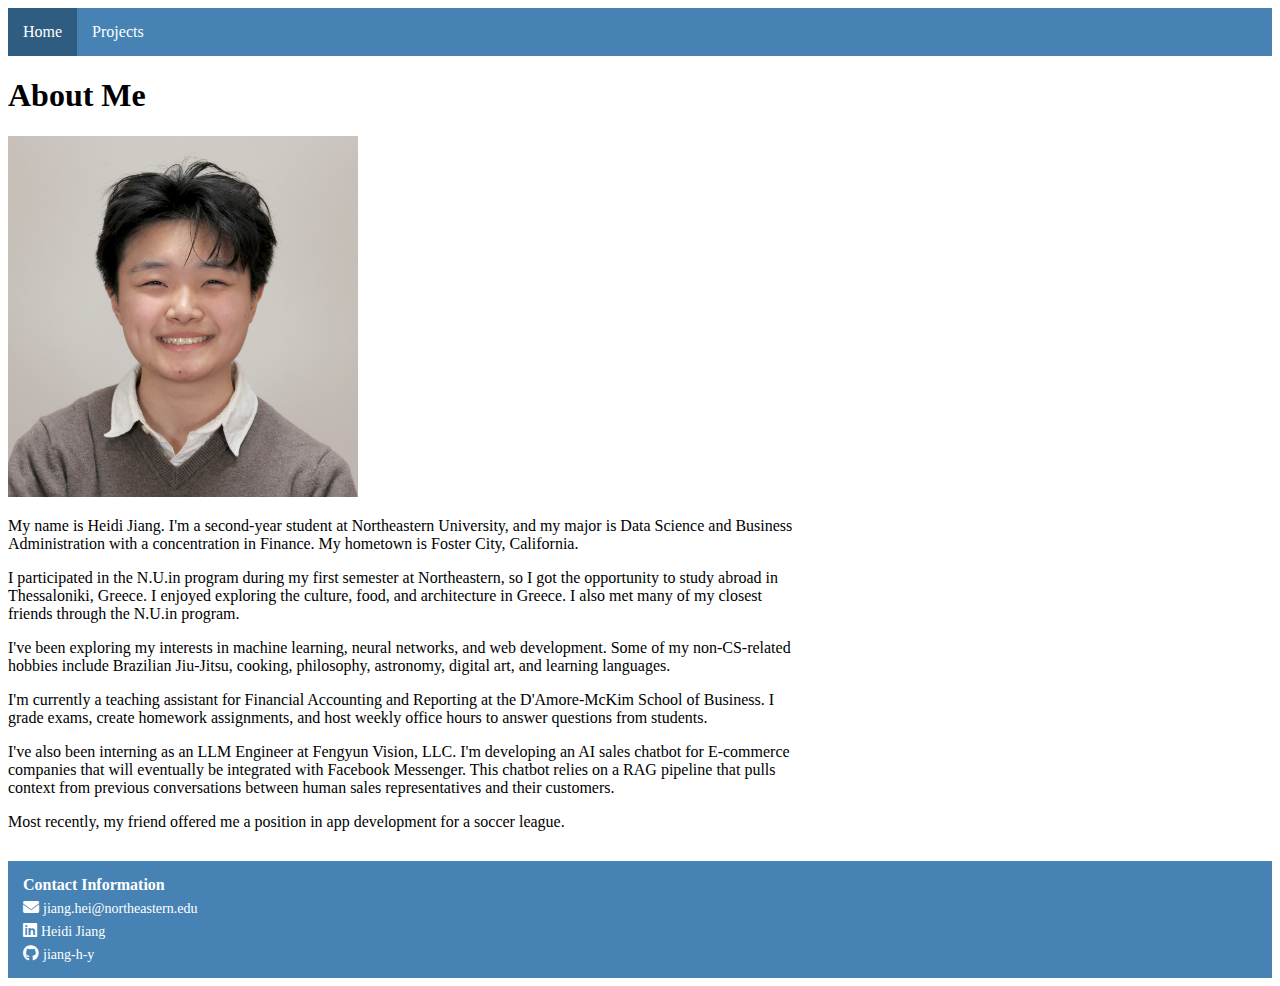
<file: index.html>
<!-- 
 Sources referenced:
 https://www.w3schools.com/cssref/css_websafe_fonts.php
 https://www.w3schools.com/howto/howto_js_topnav.asp
 https://www.w3schools.com/css/css3_flexbox.asp
 https://www.w3schools.com/icons/
-->

<!DOCTYPE html>
<html lang="en">
<head>
    <meta charset="UTF-8">
    <meta name="viewport" content="width=device-width, initial-scale=1.0">
    <title>Heidi Jiang</title>
    <link rel="stylesheet" href="style.css">
    <link rel="stylesheet" href="https://cdnjs.cloudflare.com/ajax/libs/font-awesome/6.6.0/css/all.min.css">
</head>
<body>
    <div class="nav">
        <a href=#header class="active">Home</a>
        <a href="projects.html">Projects</a>
    </div>

    <h1 id="header">About Me</h1>

    <img src="assets/headshot.jpg" width="350">

    <p>
        My name is Heidi Jiang. I'm a second-year student at Northeastern University,
        and my major is Data Science and Business Administration with a concentration
        in Finance. My hometown is Foster City, California. 
    </p>

    <p>
        I participated in the N.U.in program during my first semester at Northeastern, 
        so I got the opportunity to study abroad in Thessaloniki, Greece. I enjoyed 
        exploring the culture, food, and architecture in Greece. I also met many of my 
        closest friends through the N.U.in program.
    </p>

    <p>
        I've been exploring my interests in machine learning, neural networks, and 
        web development. Some of my non-CS-related hobbies include Brazilian Jiu-Jitsu, 
        cooking, philosophy, astronomy, digital art, and learning languages.
    </p>

    <p>
        I'm currently a teaching assistant for Financial Accounting and Reporting 
        at the D'Amore-McKim School of Business. I grade exams, create homework 
        assignments, and host weekly office hours to answer questions from students. 
    </p>

    <p>
        I've also been interning as an LLM Engineer at Fengyun Vision, LLC. I'm 
        developing an AI sales chatbot for E-commerce companies that will eventually 
        be integrated with Facebook Messenger. This chatbot relies on a RAG pipeline 
        that pulls context from previous conversations between human sales representatives 
        and their customers.
    </p>

    <p>
        Most recently, my friend offered me a position in app development for a soccer league.
    </p>

    <div class="footer">
        <p><b>Contact Information</b></p>
        <p>
            <i class="fa-solid fa-envelope"></i>
            <a href="mailto:jiang.hei@northeastern.edu">jiang.hei@northeastern.edu</a>
        </p>
        <p>
            <i class="fa-brands fa-linkedin"></i>
            <a href="https://www.linkedin.com/in/heidi-y-jiang/">Heidi Jiang</a>
        </p>
        <p>
            <i class="fa-brands fa-github"></i>
            <a href="https://github.com/jiang-h-y">jiang-h-y</a>
        </p>
    </div>
    
</body>
</html>
</file>
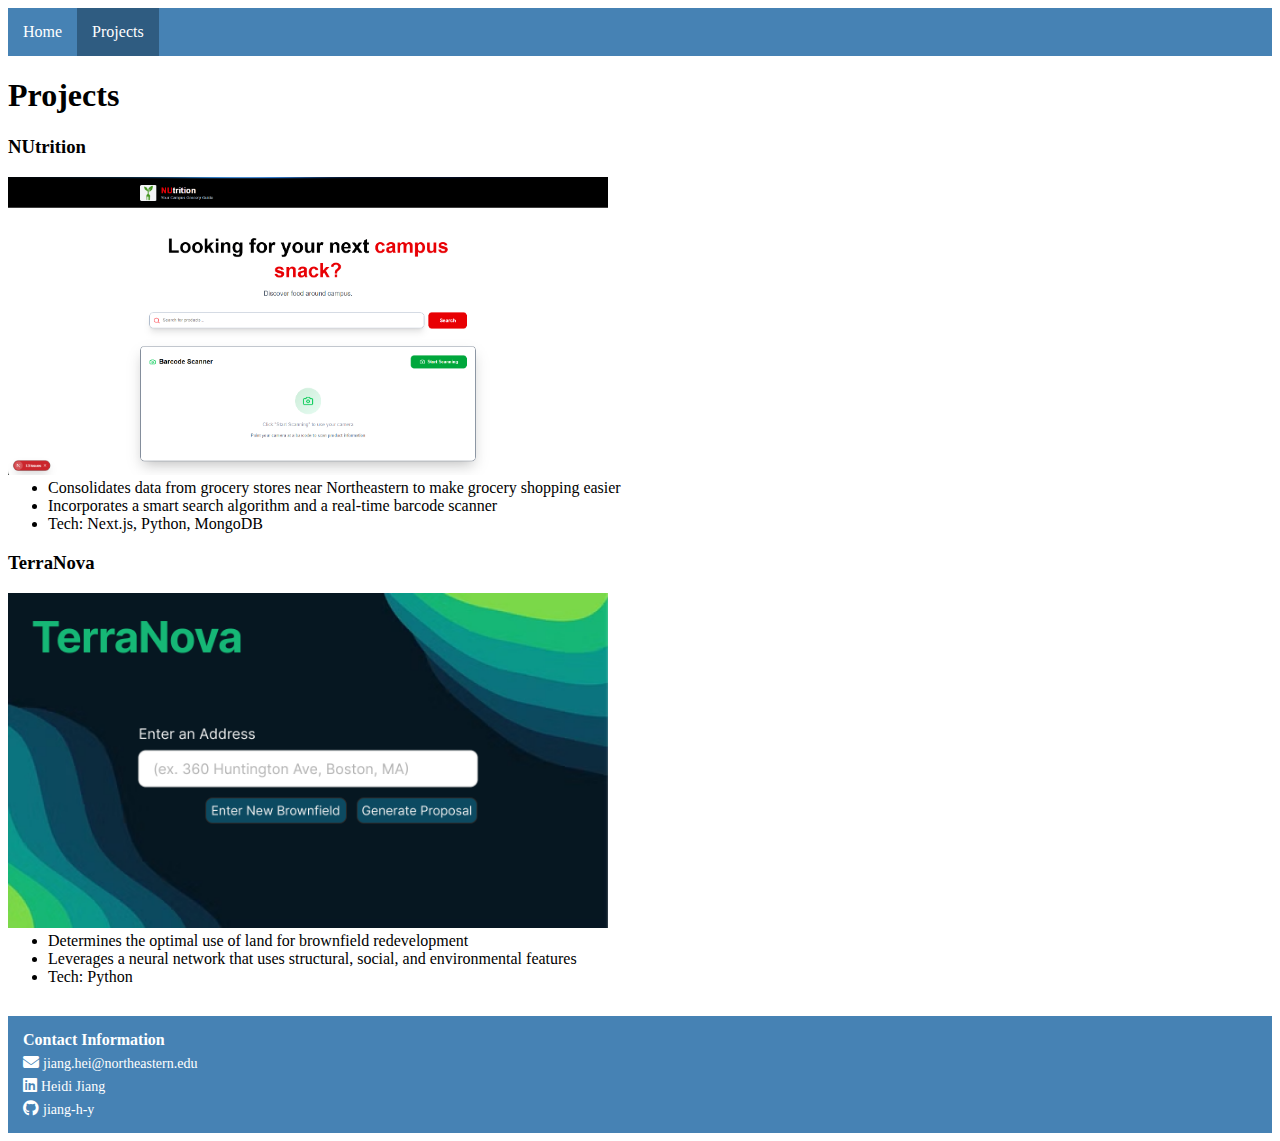
<file: projects.html>
<!DOCTYPE html>
<html lang="en">
<head>
    <meta charset="UTF-8">
    <meta name="viewport" content="width=device-width, initial-scale=1.0">
    <title>My Projects</title>
    <link rel="stylesheet" href="style.css">
    <link rel="stylesheet" href="https://cdnjs.cloudflare.com/ajax/libs/font-awesome/6.6.0/css/all.min.css">
</head>
<body>
    <div class="nav">
        <a href="index.html">Home</a>
        <a href=#header class="active">Projects</a>
    </div>

    <h1 id="header">Projects</h1>

    <h3 class="project"><a href="https://github.com/JGreenwald538/NUtrition">NUtrition</a></h3>
    <img src="nutrition_demo.png" width="600">
    <ul>
        <li>Consolidates data from grocery stores near Northeastern to make grocery shopping easier</li>
        <li>Incorporates a smart search algorithm and a real-time barcode scanner</li>
        <li>Tech: Next.js, Python, MongoDB</li>
    </ul>

    <h3 class="project"><a href="https://github.com/jiang-h-y/TerraNova">TerraNova</a></h3>
    <img src="terranova_demo.png" width="600">
    <ul>
        <li>Determines the optimal use of land for brownfield redevelopment</li>
        <li>Leverages a neural network that uses structural, social, and environmental features</li>
        <li>Tech: Python</li>
    </ul>

    <div class="footer">
        <p><b>Contact Information</b></p>
        <p>
            <i class="fa-solid fa-envelope"></i>
            <a href="mailto:jiang.hei@northeastern.edu">jiang.hei@northeastern.edu</a>
        </p>
        <p>
            <i class="fa-brands fa-linkedin"></i>
            <a href="https://www.linkedin.com/in/heidi-y-jiang/">Heidi Jiang</a>
        </p>
        <p>
            <i class="fa-brands fa-github"></i>
            <a href="https://github.com/jiang-h-y">jiang-h-y</a>
        </p>
    </div>

</body>
</html>
</file>
<file: style.css>
body {
    font-family: Tahoma;
}

p {
    width: 800px;
}

ul {
    margin-top: 0px;
}

.nav {
    background-color: steelblue;
    overflow: hidden;
    display: flex;
}

.nav a {
    text-decoration: none;
    color: white;
    padding: 15px;
}

.nav a:hover {
    background-color: lightgrey;
    color: black;
}

.nav a.active {
    background-color: rgb(47, 92, 129);
}

h3.project a {
    text-decoration: none;
    color: black;
}

.footer {
    background-color: steelblue;
    color: white;
    overflow: hidden;
    display: flex;
    flex-direction: column;
    padding: 15px;
    gap: 5px;
    margin-top: 30px;
}

.footer a {
    color: white;
    text-decoration: None;
    font-size: 14px;
}

.footer a:hover {
    color: lightgrey;
}

.footer p {
    margin: 0px;
}
</file>
